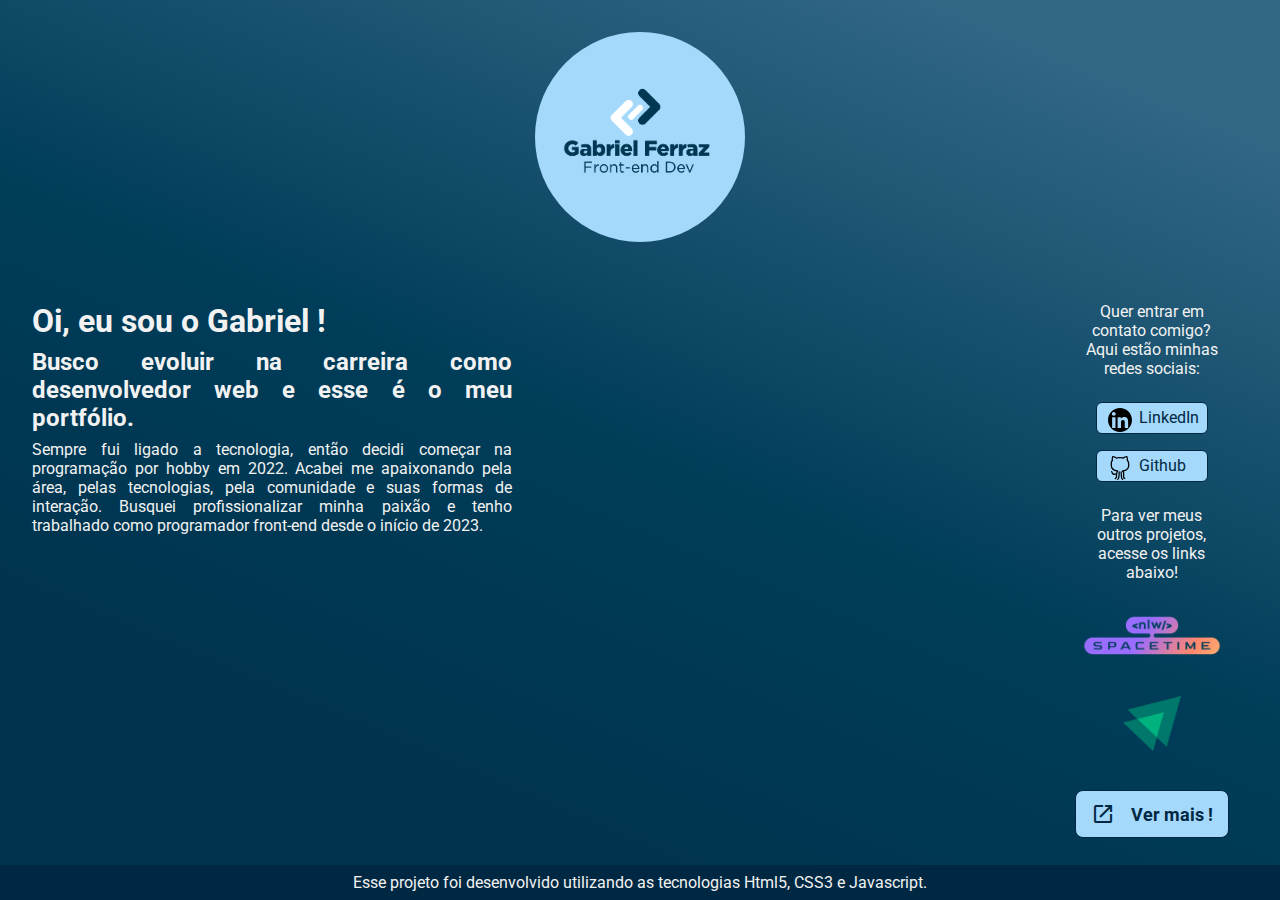
<file: index.html>
<!DOCTYPE html>
<html lang="en">
<head>
    <meta charset="UTF-8">
    <meta name="viewport" content="width=device-width, initial-scale=1.0">
    <link rel="preconnect" href="https://fonts.googleapis.com">
    <link rel="preconnect" href="https://fonts.gstatic.com" crossorigin>
    <link rel="stylesheet" href="https://fonts.googleapis.com/css2?family=Material+Symbols+Outlined:opsz,wght,FILL,GRAD@20..48,100..700,0..1,-50..200" />
    <link rel="stylesheet" href="./style.css">
    <link rel="icon" href="./assets/favicon.png">
    <link href="https://fonts.googleapis.com/css2?family=Roboto&display=swap" rel="stylesheet">
    
    <title> Portfólio de Gabriel </title>
</head>
<body> 
    <header id="pageHeader">
        <a href="https://www.linkedin.com/in/gabriel-ferraz-42a237264/" target="_blank"><img src="./assets/logo.png" alt="Logo do site" class="logo"></a>
    </header>

    <main id="mainContent">
    <div class="mainText">
    <h1>Oi, eu sou o Gabriel !
    </h1>
    <h2>Busco evoluir na carreira como desenvolvedor web e esse é o meu portfólio.  
    </h2>
    <p>Sempre fui ligado a tecnologia, então decidi começar na programação por hobby em 2022. Acabei me apaixonando pela área, pelas tecnologias, pela comunidade e suas formas de interação. Busquei profissionalizar minha paixão e tenho trabalhado como programador front-end desde o início de 2023.

    </p>
    </p>
    </div>
    </main>
    <nav id="sideBar">
        <div><p>Quer entrar em contato comigo? <br> Aqui estão minhas redes sociais:
        </p>
        </div>
    <ul class="links">
        <li><a href="https://www.linkedin.com/in/gabriel-ferraz-42a237264/" target="_blank"> LinkedIn <img src="./assets/linkedinlogo.svg" alt="Link para o LinkedIn"></a></li> 
        <li><a href="https://github.com/GabrielFerrazDev" target="_blank"> Github<img src="./assets/gitthublogo.svg" alt="Link para o Github"></a></li> 
    </ul>


    <div><p>Para ver meus outros projetos, acesse os links abaixo!</p></div>
    <ul class="projects">
        <li><a href="#" target="_blank"><img src="./assets/logospacetime.png" alt="Logo do projeto spacetime"></a></li>
        <li><a href="#" target="_blank"><img src="./assets/Ignite-logo.png" alt="Logo do projeto Ignite"></a></li>
        <li><a href="https://github.com/GabrielFerrazDev/GabrielFerrazdev" target="_blank" id="menuButton"><span class="material-symbols-outlined">
            open_in_new
            </span>Ver mais !
        </a></li>
    </ul>

</nav>
    <footer id="pageFooter">
        <div>Esse projeto foi desenvolvido utilizando as tecnologias Html5, CSS3 e Javascript.</div>
        
</footer>
<script src="index.js"></script>
</body>
</html>
</file>
<file: style.css>
* {
    margin: 0;
    padding: 0;
    box-sizing: border-box;
    text-decoration: none;
    font-family: 'Roboto', sans-serif;
    --white: #f2f2f2;
    --black: #010101;
    --darkgray:#3c3c3c;
    --marine: #002843;
    --night: #00334e;
    --evening:#003d59;
    --afternoon:#326786;
    --morning:#a4d9fc; 
}

:root {
    font-size: 16px;
}

::-webkit-scrollbar {
    width: 4px;
}

::-webkit-scrollbar-track {
    background-color: var(--black);
}

::-webkit-scrollbar-thumb {
    background-color: var(--darkgray);
}

@keyframes pageload {
  0% {opacity: 0;
  transform: translateY(-75px) translateX(-35px);
}


  100% {opacity: 1;
  translate: 0px;}
}


body { 
    animation: pageload 1s ease-out;
    color: var(--white);
    display: grid;
    grid-template-areas: 
      "header header"
      "maintext info"
      "maintext info"
      "footer footer";
    grid-template-rows: 30% 1fr 1fr 10%;  
    grid-template-columns: 80% 20%;
    height: 100vh;
    background: linear-gradient(203deg, var(--afternoon) 10%, var(--evening) 50%, var(--night) 80%) no-repeat top center/cover;
    }  

header, main, nav, aside {
    padding: 1rem;
    margin: 1rem;
}

footer {
    padding: 0.5rem;
}
#pageHeader {
    grid-area: header;
    display: flex;
    text-align: center;
    justify-content: center;
    }

    header a {
        display: flex;
        justify-content: center;
        align-items: center;
        overflow: hidden;
        height: 210px;
        width: 210px;
        border-radius: 50%;
        background-color:var(--morning);
    }
    
    header img {
        border-radius: 50%;
        height: 200px;
        width: 200px;
        align-self: center;
        transition: scale, 0.2s linear;
    }

    header img:hover {
        
        transform: scale(1.1);
        
    }
 
#mainContent { 
    grid-area: maintext;  
    display: flex;
    flex-direction: column;
    }

    .mainText {
        display: flex;
        flex-direction: column;
        align-items: space-between;
        text-align: left;
        justify-content: flex-start;
        width: 50%;
        }
    
        .mainText :nth-child(n + 2) {
        margin-top: 0.5rem;
        text-align: justify;
        text-justify: inter-word;
    }

    .mainText:after {
        content: '';
        width: 1px;
        height: 60px;
        position:absolute;
        top: 75%;
        left:1rem;
        background: linear-gradient(transparent, var(--morning), transparent);
        opacity: 0;
        transition:top, opacity;
        transition: 0.4s ease;
        
    }

    .mainText:hover:after {
        top: 25%;
        opacity: 1;
    }
    
#sideBar { 
    grid-area: info; 
    display: flex;
    flex-direction: column;
    align-items: center;
    text-align: justify;
    text-justify: inter-word;
    padding: 1em;
    } 
  #sideBar div {
    width: 70%;
    align-self: center;
    justify-content: center;
    text-align: center;
    
  }
 #sideBar ul {
  display: flex;
  flex-direction: column;
  justify-content:space-evenly;
  padding: 1rem 1rem;
  align-items: center;
  list-style-type:none;
    }

.links li {
  display: flex;
  padding: 0.3rem;
  height: 2rem;
  width: 7rem;
  background: var(--morning);
  border: 1px solid var(--marine);
  margin: 0.5rem;
  border-radius: 6px;
  transition:top, opacity, background;
  transition: 0.2s ease-out;   
}
.links li:hover{
    background: var(--afternoon);
    opacity: calc(0.8);
    transform: scale(1.1);  
   } 

.links img {
    display: flex;
    float: left;
    margin: 0 0.4rem 0;
    height: 1.5rem;
    width: 1.5rem;
   }

.links a {
    color: var(--marine);
   }


   .projects {
    display: flex;
    justify-content: center;
    align-items: center;
   }
.projects li {
    display: flex;
    margin: 1rem 0 1rem;
}
.projects li:hover {
    animation: shake 0.7s ease-in-out;
}

.projects img {
    scale: calc(0.9);
}

@keyframes shake {
	0% {
		transform: translate(0);
	}

	20% {
		transform: translate(-2px, 2px);
	}

	40% {
		transform: translate(-2px, -2px);
	}

	60% {
		transform: translate(2px, 2px);
	}

	80% {
		transform: translate(2px, -2px);
	}

	100% {
		transform: translate(0);
	}
}

#menuButton{
    width: 9.6rem;
    height: 3rem;
    display: flex;
    align-items: center;
    justify-content: space-evenly;
    background: var(--morning);
    border-radius: 8px;
    color: var(--marine);
    font-size: large;
    font-weight: bold;
    border: 1px solid var(--marine) ;
}


.material-symbols-outlined {
  font-variation-settings:
  'FILL' 0,
  'wght' 400,
  'GRAD' 0,
  'opsz' 24
}


#pageFooter {
  grid-area: footer;
  position: absolute;
        bottom: 0;
        left: 0;
        right: 0;
  background: var(--marine); 
        height: auto;
        width: 100%;

display: flex;
justify-content: center;
align-items: center;
   }

 /*-------------------RESPONSIVE CODE BELOW-----------------------*/

 @media (max-width: 768px) {
    :root {
        font-size: 14px;
    }
   
    html {
    width: 100%;
    height: 100%;
    display: table; 
}
    body {
       display: table-cell;
    }
.mainText {
    justify-content: center;
    align-items: center;
    text-align: center;
    width: 100%;
}


#pageFooter {
    position:relative;
    bottom: 0; right: 0; left: 0;
    display: flex;
    justify-content: center;
    align-items: center;
    text-align: center;
}
}
</file>
